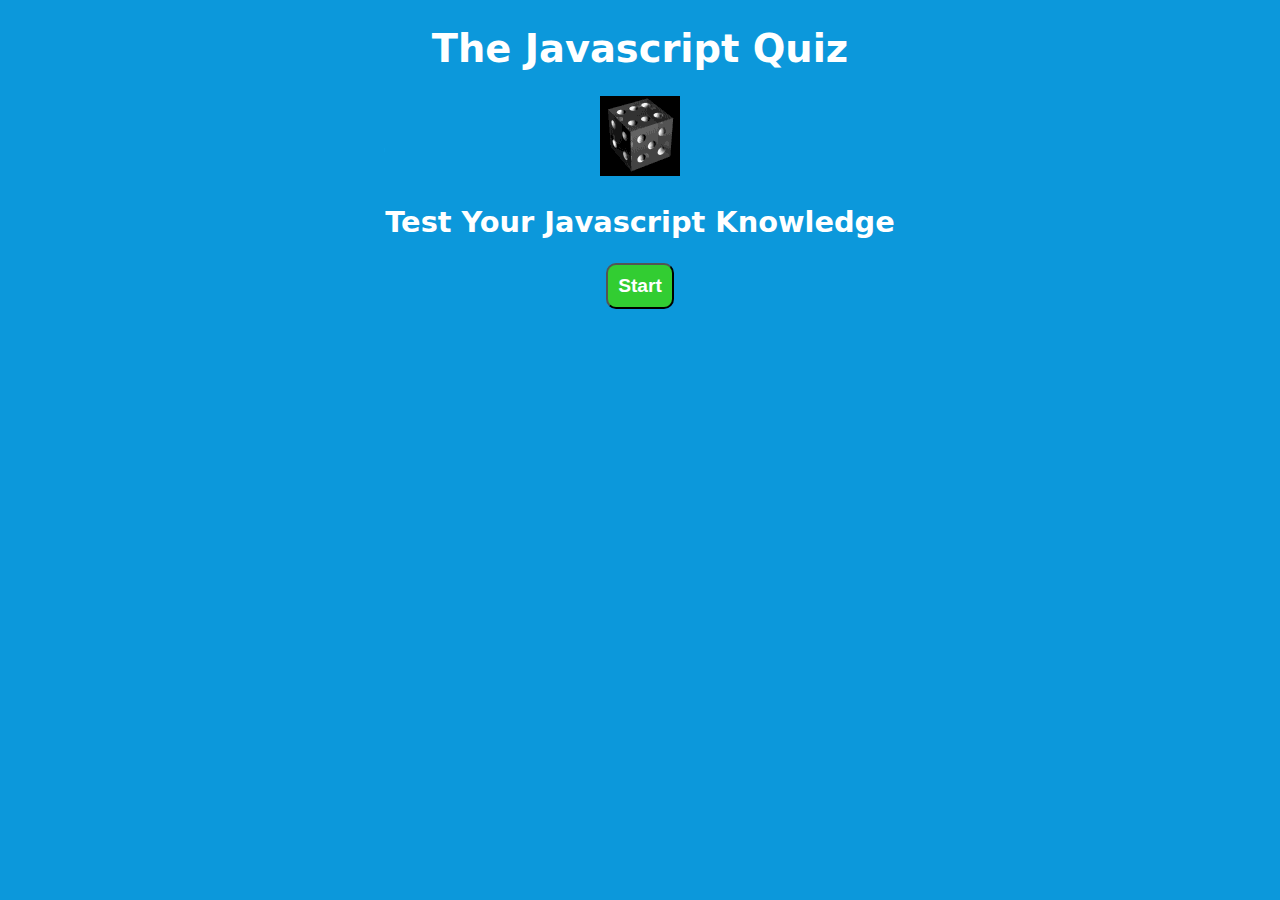
<file: index.html>
<!DOCTYPE html>
<html lang="en">
<head>
    <meta charset="UTF-8">
    <meta http-equiv="X-UA-Compatible" content="IE=edge">
    <meta name="viewport" content="width=device-width, initial-scale=1.0">
    <title>QUIZ</title>
    <link rel="stylesheet" href="css/styles.css">
    <script src="js/app.js"></script>
</head>
<body>
    <!-- start main div -->
    <div style="width: 90%;  margin: 0 auto;">

    <!-- PRELOAD IMAGES -->
    <div style="display:none ;">
        <img src="img/dice1.gif" alt="dice">
        <img src="img/dice2.gif" alt="dice">
    </div>
    <!-- start header div -->
    <div style="text-align: center;">
        <h1>The Javascript Quiz</h1>
        <img src="img/dice1.gif" alt="" id="headImg">
        <h2 id="msg">Test Your Javascript Knowledge</h2>
        <button id="startBtn" class="btn" onclick="start()">Start</button>

    </div>


    <!-- question 1 div -->
    <div class="qstn" id="qstn0">
        <h3>01. javascript is a ___________ language</h3>
        <form>
            <table cellpadding="10" align="center">
                <tr align="left">
                    <td>
                        <input type="radio" name="q1" value="programming" id="programming">Programming
                    </td>
                    <td>
                        <input type="radio" name="q1" value="scripting" id="scripting">scripting
                    </td>
                </tr>

                <tr>
                    <td>
                        <input type="radio" name="q1" value="application" id="application">application
                    </td>
                    <td>
                        <input type="radio" name="q1" value="software" id="software">software
                    </td>
                </tr>

                <tr>
                    <td colspan="2" class="ans" id="ansBlock0">CORRECT!</td>
                </tr>

                <tr>
                    <td colspan="2"> <input type="submit" value="submit" class="btn" id="0" onclick="check(this.id)"> </td>
                    
                </tr>

            </table>
        </form>
    </div>


     <!-- question 2 div -->
     <div class="qstn" id="qstn1">
        <h3>01. javascript is a ___________ language</h3>
        <form>
            <table cellpadding="10" align="center">
                <tr align="left">
                    <td>
                        <input type="radio" name="q2" value="programming" id="programming">Programming
                    </td>
                    <td>
                        <input type="radio" name="q2" value="scripting" id="scripting">scripting
                    </td>
                </tr>

                <tr>
                    <td>
                        <input type="radio" name="q2" value="application" id="application">application
                    </td>
                    <td>
                        <input type="radio" name="q2" value="software" id="software">software
                    </td>
                </tr>

                <tr>
                    <td colspan="2" class="ans" id="ansBlock1">CORRECT!</td>
                </tr>

                <tr>
                    <td colspan="2"> <input type="submit" value="submit" class="btn" id="1" onclick="check(this.id)">> </td>
                    
                </tr>

            </table>
        </form>
    </div>


     <!-- question 3 div -->
     <div class="qstn" id="qstn2">
        <h3>01. javascript is a ___________ language</h3>
        <form>
            <table cellpadding="10" align="center">
                <tr align="left">
                    <td>
                        <input type="radio" name="q3" value="programming" id="programming">Programming
                    </td>
                    <td>
                        <input type="radio" name="q3" value="scripting" id="scripting">scripting
                    </td>
                </tr>

                <tr>
                    <td>
                        <input type="radio" name="q3" value="application" id="application">application
                    </td>
                    <td>
                        <input type="radio" name="q3" value="software" id="software">software
                    </td>
                </tr>

                <tr>
                    <td colspan="2" class="ans" id="ansBlock2">CORRECT!</td>
                </tr>

                <tr>
                    <td colspan="2"> <input type="submit" value="submit" class="btn" id="2" onclick="check(this.id)"> </td>
                    
                </tr>

            </table>
        </form>
    </div>



    </div>


    
</body>
</html>
</file>
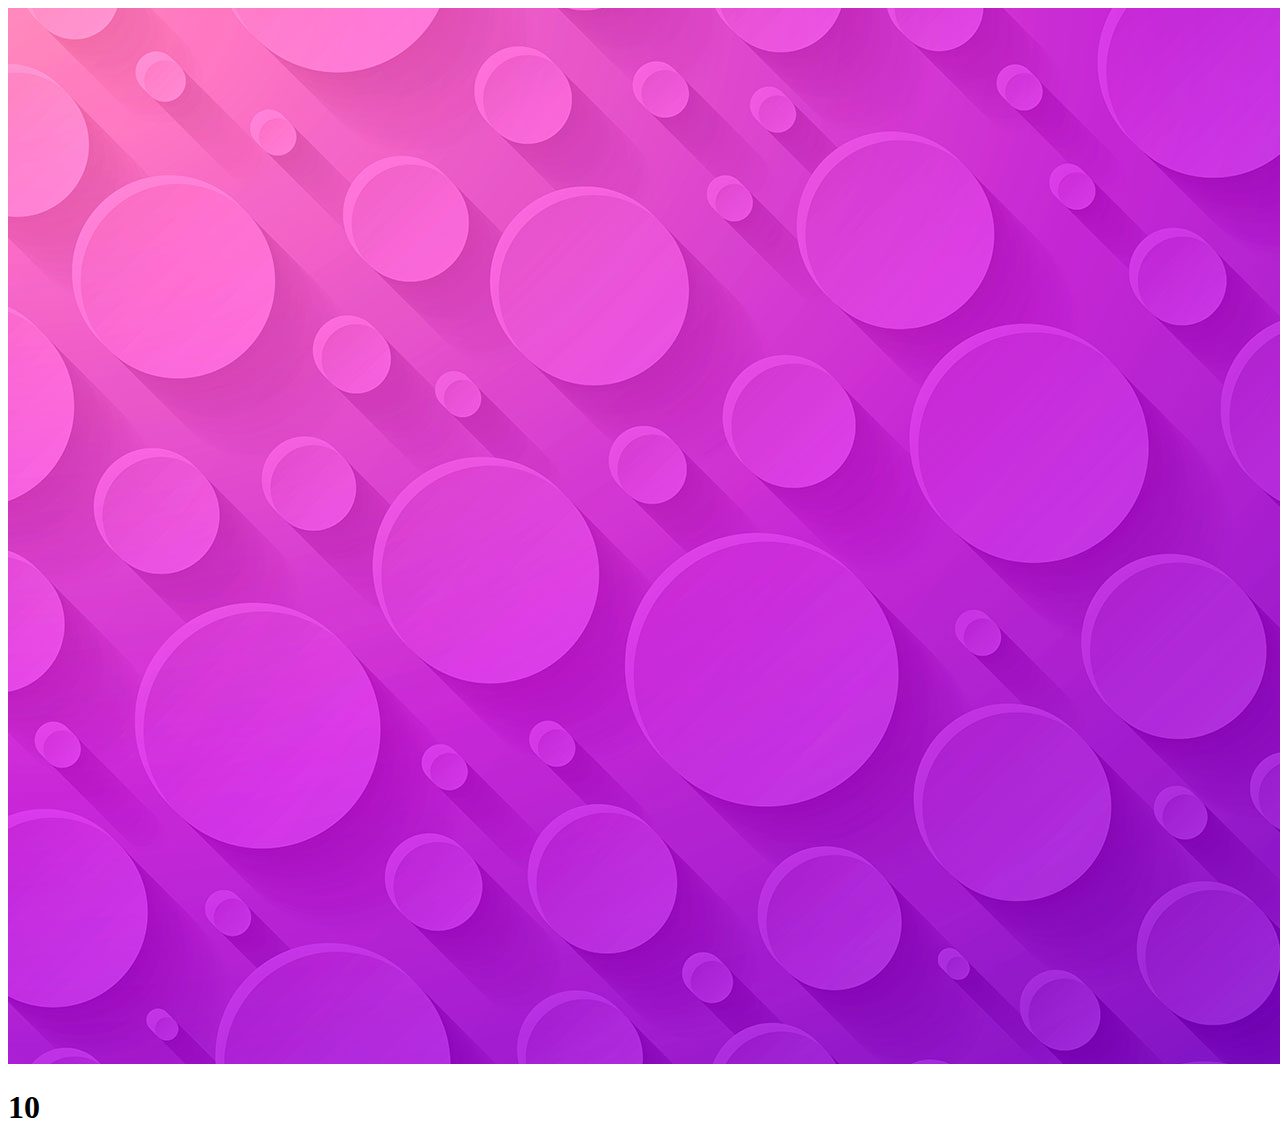
<file: app.html>
<!DOCTYPE html>
<html lang="en">
<head>
    <meta charset="UTF-8">
    <meta http-equiv="X-UA-Compatible" content="IE=edge">
    <meta name="viewport" content="width=device-width, initial-scale=1.0">
    <title>Document</title>
    <link rel="stylesheet" href="https://fonts.googleapis.com/css?family=Raleway:400,500,600,900&display=swap" rel="stylesheet">
</head>
<body>
    <header>
        <div>
            <img src="img/bg1.jpg" alt="" id="bg-image">
            <h1 id="countdown">10</h1>
        </div>
    </header>
    <script src="index.js"></script>
    
</body>
</html>
</file>
<file: css/styles.css>
body{
    background-color: #0c98db;
    color: #fff;
    font-size: 1.2em;
}
.btn{
    padding: 10px;
    margin: 0 auto;
    border-radius: 10px;
    color: #fff;
    background-color: limegreen;
    font-size: 1.2rem;
    font-weight: bold ;
}

.btn:hover{
    cursor: pointer;
}

h1,h2{
    font-family: system-ui, -apple-system, BlinkMacSystemFont, 'Segoe UI', Roboto, Oxygen, Ubuntu, Cantarell, 'Open Sans', 'Helvetica Neue', sans-serif
    ;
}

.qstn{
    margin: 10px auto;
    width: 60%;
    padding: 5px;
    border-radius: 10px ;
    border: solid 2px red;
    background-color: lightgreen;
    color:black;
    text-align: center;
    display: none;
}

.ans{
    background-color: hsl(250, 100%, 50%);
    font-weight: bold;
    padding: 5px;
    visibility: hidden;
}
</file>
